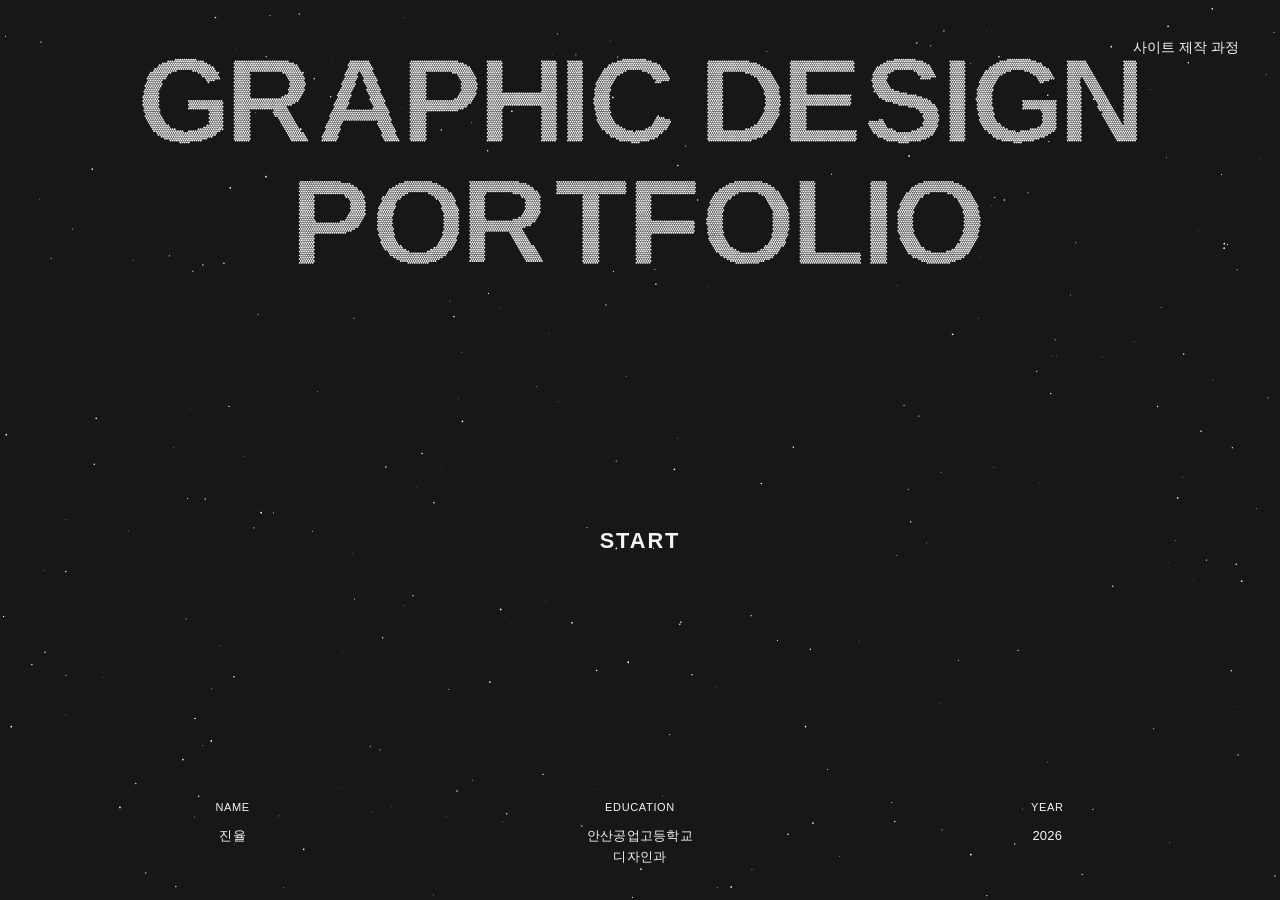
<file: index.html>
<!doctype html><html lang="ko"><head><meta charset="utf-8"><meta name="viewport" content="width=device-width,initial-scale=1"><meta name="theme-color" content="#171717"><title>GRAPHIC DESIGN PORTFOLIO</title><link rel="stylesheet" href="cover.css"><script src="cover-data.js" defer></script><script src="cover.js" defer></script><link rel="stylesheet" href="transition.css"><script src="page-transition.js?v=20261110-render" defer></script><link rel="stylesheet" href="navigation.css?v=20261103-line8"><link rel="stylesheet" href="star-motion.css"><script src="star-motion.js" defer></script><link rel="stylesheet" href="title-particles.css?v=20261103-touch-title"><script src="title-physics.js" defer></script><script src="title-sampling.js" defer></script><script src="title-particles.js?v=20261110-render" defer></script><link rel="stylesheet" href="making.css?v=20261103-mobile6"><script src="making.js" defer></script><script src="touch-feedback.js?v=20261103-mobile6" defer></script></head><body>

<main class="cover page-surface" data-page-surface="home"><button id="making-open" class="making-trigger" type="button" aria-haspopup="dialog" aria-controls="making-dialog" aria-expanded="false">사이트 제작 과정</button><div class="cover-starfield" aria-hidden="true"><div class="star-pointer"><canvas data-cover-stars></canvas></div></div><h1 class="cover-title"><span id="title-first">GRAPHIC DESIGN</span><span id="title-second">PORTFOLIO</span></h1><div class="start-position"><a id="start" href="explore.html" data-fade-link>START</a></div><footer class="cover-footer" aria-label="포트폴리오 정보"><div class="detail"><h2>NAME</h2><p id="name">진율</p></div><div class="detail"><h2>EDUCATION</h2><p><span id="school">안산공업고등학교</span><br><span id="department">디자인과</span></p></div><div class="detail"><h2>YEAR</h2><p id="year">2026</p></div></footer></main><dialog id="making-dialog" class="making-dialog" aria-labelledby="making-title" aria-describedby="making-intro">
  <div class="making-header">
    <h2 id="making-title">이 포트폴리오를 만든 프롬프트</h2>
    <button id="making-close" class="making-close" type="button" autofocus>닫기</button>
  </div>
  <div class="making-body">
    <p id="making-intro" class="making-intro">이 사이트는 아래의 프롬프트를 출발점으로, 디자인과 인터랙션을 반복해서 수정하며 만들었습니다.</p>
    <ol class="making-prompts">
      <li><h3>전체 콘셉트</h3><p>“HTML, CSS, JavaScript로 우주 공간에 작품이 떠 있는 듯한 인터랙티브 시각디자인 포트폴리오를 만들어 줘.”</p></li>
      <li><h3>프로젝트 탐색</h3><p>“현재 작품은 화면 중앙에 크게 배치하고, 주변 작품은 뒤쪽 공간에 작게 배치해 줘. 이동할 때 X축과 Z축, 크기와 투명도가 함께 변하도록 해 줘.”</p></li>
      <li><h3>다양한 조작 방식</h3><p>“드래그, 마우스 휠, 키보드 방향키, 좌우 화살표로 프로젝트를 탐색할 수 있게 해 줘. 첫 작품과 마지막 작품 사이에서만 이동하고 무한 반복은 사용하지 마.”</p></li>
      <li><h3>시작 화면</h3><p>“GRAPHIC DESIGN PORTFOLIO 타이틀과 중앙의 START 버튼, 하단 인적사항으로 구성된 미니멀한 시작 화면을 추가해 줘.”</p></li>
      <li><h3>파티클 타이틀</h3><p>“기존 타이틀의 글꼴과 형태를 유지하면서 작은 원형 입자로 표현해 줘. 마우스 주변에서는 흩어지고, 클릭하면 충격파가 퍼지며, 이후 스프링처럼 원래 위치로 돌아오게 해 줘.”</p></li>
      <li><h3>별 배경</h3><p>“검은 단색 배경 위에 선명한 별을 배치하고, 마우스와 같은 방향으로 별 배경 전체가 부드럽게 움직이도록 해 줘. 텍스트와 버튼은 움직이지 않게 해 줘.”</p></li>
      <li><h3>상세 페이지와 화면 전환</h3><p>“모든 프로젝트에 하나의 공통 상세 템플릿을 사용하고, 이미지와 설명은 데이터 파일에서 관리하게 해 줘. 화면을 이동할 때는 현재 화면이 서서히 사라지며 다음 화면이 드러나는 페이드를 적용해 줘.”</p></li>
      <li><h3>디자인과 반응형</h3><p>“배경은 <code>#171717</code>, 기본 글자색은 <code>#F5F5F5</code>를 사용해 줘. PC 디자인을 유지하면서 모바일에서는 제목 크기와 줄바꿈, 여백을 화면에 맞게 재구성해 줘.”</p></li>
    </ol>
  </div>
</dialog>
</body></html>
</file>
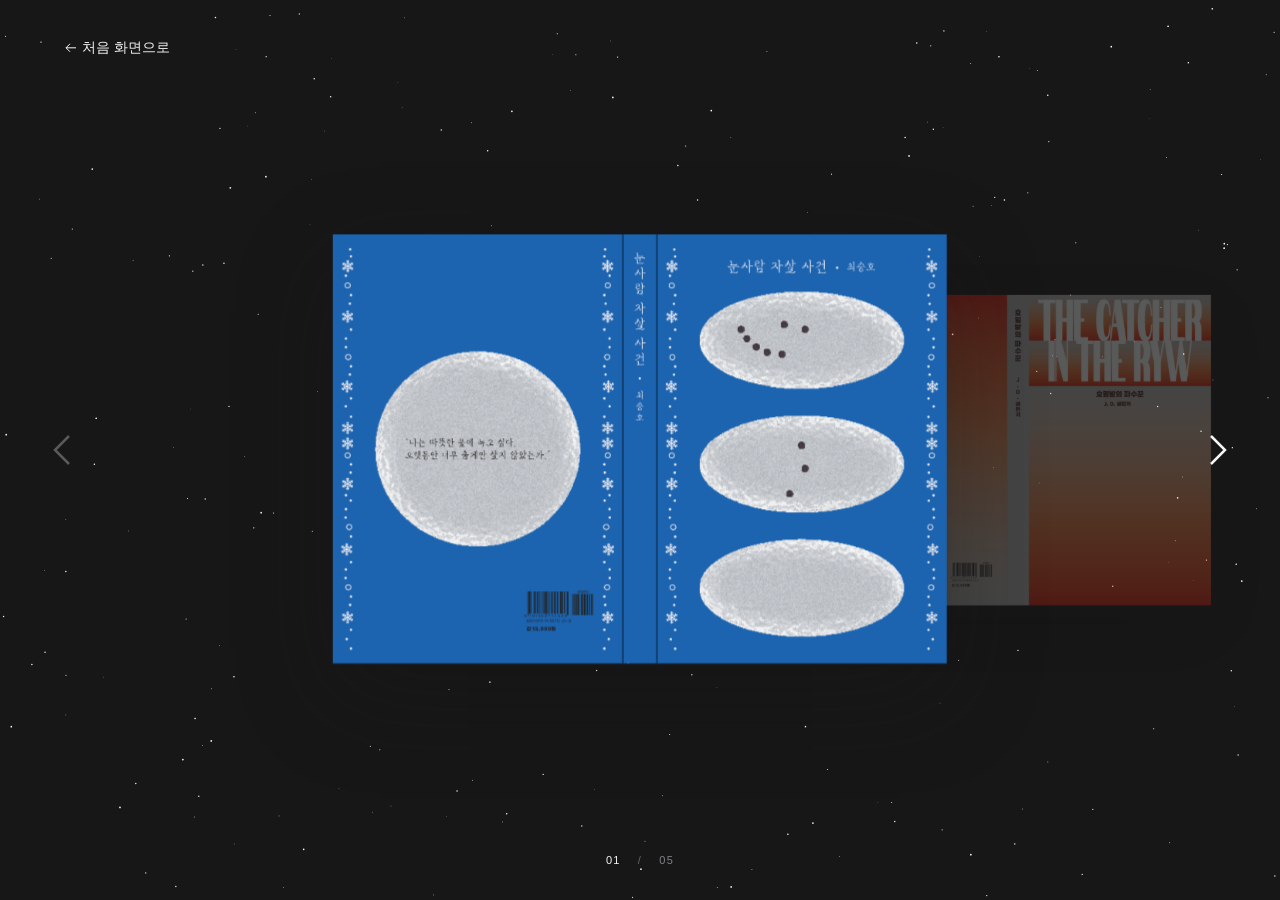
<file: explore.html>
<!doctype html><html lang="ko"><head><meta charset="utf-8"><meta name="viewport" content="width=device-width,initial-scale=1"><meta name="theme-color" content="#171717"><title>포트폴리오</title><link rel="stylesheet" href="style.css?v=20261109-slide"><script src="projects.js?v=20261112-design-titles" defer></script><script src="page-transition.js?v=20261110-render" defer></script><script src="script.js?v=20261110-gallery-raster" defer></script><link rel="stylesheet" href="transition.css"><link rel="stylesheet" href="navigation.css?v=20261103-line8"><script src="icon-alignment.js?v=20261103-line8" defer></script><link rel="stylesheet" href="star-motion.css"><script src="star-motion.js" defer></script><script src="touch-feedback.js?v=20261103-mobile6" defer></script></head><body><div id="explorer" class="explorer page-surface" data-page-surface="explore">
<header class="page-nav"><a id="home" class="page-nav-link" href="index.html" data-fade-link><span class="back-icon" aria-hidden="true"><svg viewBox="0 0 14 14" width="14" height="14" fill="none"><path d="M12 7H2M6 3L2 7L6 11" stroke="currentColor" stroke-width="1"/></svg></span><span class="back-label">처음 화면으로</span></a></header>
<div class="universe" aria-hidden="true"><div class="star-pointer"><canvas id="stars"></canvas></div></div>
<main id="scene" tabindex="0" role="region" aria-roledescription="캐러셀" aria-label="포트폴리오" aria-describedby="instructions"><div id="cards"></div></main>
<button id="previous" class="nav-arrow previous" type="button" aria-label="이전 프로젝트" disabled><svg width="18" height="32" viewBox="0 0 18 32" fill="none" aria-hidden="true"><path d="M16 2 2 16 16 30" stroke="currentColor" stroke-width="2.5" stroke-linecap="butt" stroke-linejoin="miter"/></svg></button>
<button id="next" class="nav-arrow next" type="button" aria-label="다음 프로젝트" disabled><svg width="18" height="32" viewBox="0 0 18 32" fill="none" aria-hidden="true"><path d="M2 2 16 16 2 30" stroke="currentColor" stroke-width="2.5" stroke-linecap="butt" stroke-linejoin="miter"/></svg></button>
<p id="instructions" class="sr-only">좌우 드래그, 이전·다음 버튼, 키보드 좌우 방향키, 마우스 휠로 탐색하세요. 중앙 활성 카드를 클릭하거나 Enter를 누르면 상세 페이지로 이동합니다.</p>
<div class="counter" aria-hidden="true"><span id="current">01</span><span class="divider">/</span><span id="total">05</span></div><p id="announcement" class="sr-only" role="status" aria-live="polite" aria-atomic="true"></p></div></body></html>
</file>
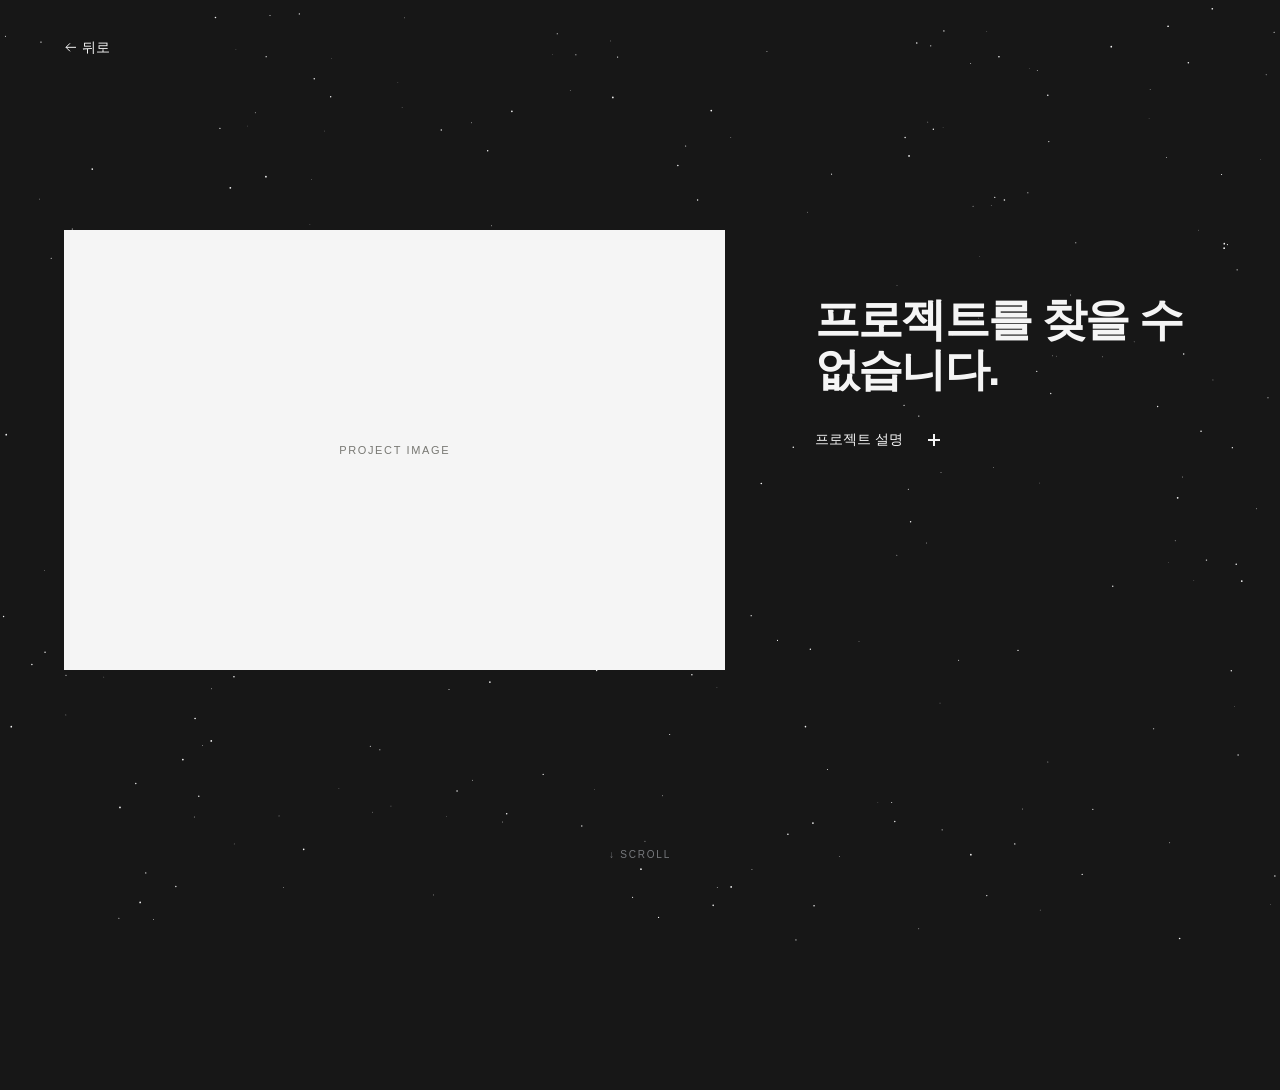
<file: project.html>
<!doctype html><html lang="ko"><head><meta charset="utf-8"><meta name="viewport" content="width=device-width,initial-scale=1"><meta name="theme-color" content="#171717"><title>프로젝트</title><link rel="stylesheet" href="project.css?v=20261110-render"><script src="projects.js?v=20261110-seorin" defer></script><script src="project-tools.js?v=20261109-inline-icons" defer></script><script src="project-case-study.js?v=20261111-sketch-path-fix" defer></script><script src="project.js?v=20261110-used-tools" defer></script><link rel="stylesheet" href="transition.css"><script src="page-transition.js?v=20261110-render" defer></script><link rel="stylesheet" href="navigation.css?v=20261103-line8"><script src="icon-alignment.js?v=20261103-line8" defer></script><link rel="stylesheet" href="star-motion.css"><script src="star-motion.js" defer></script><script src="touch-feedback.js?v=20261103-mobile6" defer></script><link rel="stylesheet" href="project-case-study.css?v=20261111-seorin-squares"></head><body><div class="detail-surface page-surface" data-page-surface="detail"><div class="detail-starfield" aria-hidden="true"><div class="star-pointer"><canvas data-detail-stars></canvas></div></div><header class="page-nav"><a class="page-nav-link" id="back" href="explore.html" data-fade-link><span class="back-icon" aria-hidden="true"><svg viewBox="0 0 14 14" width="14" height="14" fill="none"><path d="M12 7H2M6 3L2 7L6 11" stroke="currentColor" stroke-width="1"/></svg></span><span class="back-label">뒤로</span></a></header><main id="detail"><section class="hero" aria-labelledby="title"><figure id="cover" class="image-box"><span>PROJECT IMAGE</span></figure><div class="info"><h1 id="title">PROJECT 01</h1><button id="intro-button" type="button" aria-expanded="false" aria-controls="intro"><span class="intro-label">프로젝트 설명</span><span id="sign" aria-hidden="true">+</span></button><div id="intro" class="intro" inert><div class="intro-inner"><p id="description"></p></div></div><section id="used-tools" class="used-tools" aria-labelledby="used-tools-title" hidden><h2 id="used-tools-title">사용 도구</h2><div id="tool-logos" class="tool-logos" role="list" aria-label="사용 프로그램"></div></section></div><span class="scroll-hint" aria-hidden="true">↓ SCROLL</span></section><section id="visuals" class="visuals" aria-label="프로젝트 작업물"></section></main></div></body></html>
</file>
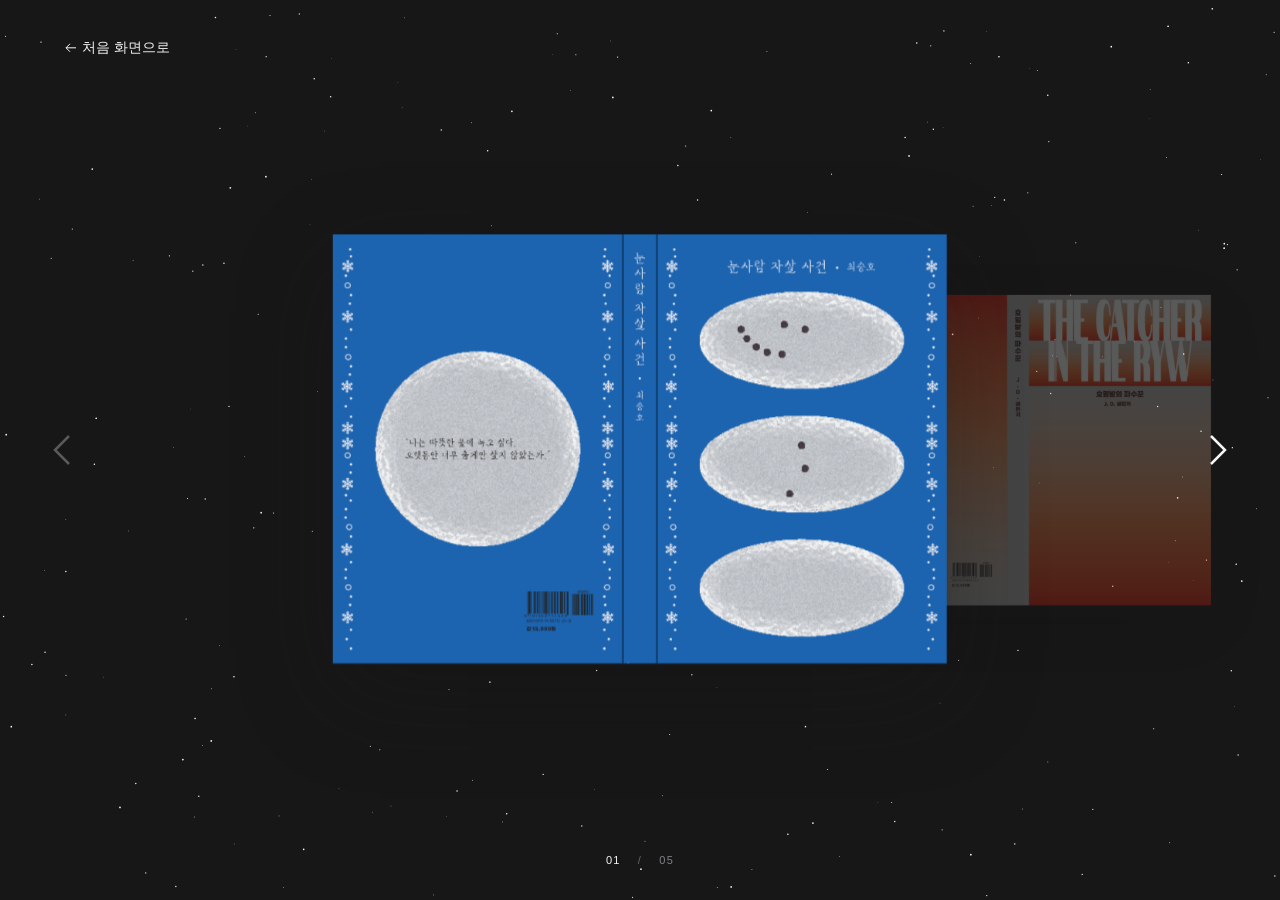
<file: github-upload/explore.html>
<!doctype html><html lang="ko"><head><meta charset="utf-8"><meta name="viewport" content="width=device-width,initial-scale=1"><meta name="theme-color" content="#171717"><title>포트폴리오</title><link rel="stylesheet" href="style.css?v=20261109-slide"><script src="projects.js?v=20261110-gallery-raster" defer></script><script src="page-transition.js?v=20261110-render" defer></script><script src="script.js?v=20261110-gallery-raster" defer></script><link rel="stylesheet" href="transition.css"><link rel="stylesheet" href="navigation.css?v=20261103-line8"><script src="icon-alignment.js?v=20261103-line8" defer></script><link rel="stylesheet" href="star-motion.css"><script src="star-motion.js" defer></script><script src="touch-feedback.js?v=20261103-mobile6" defer></script></head><body><div id="explorer" class="explorer page-surface" data-page-surface="explore">
<header class="page-nav"><a id="home" class="page-nav-link" href="index.html" data-fade-link><span class="back-icon" aria-hidden="true"><svg viewBox="0 0 14 14" width="14" height="14" fill="none"><path d="M12 7H2M6 3L2 7L6 11" stroke="currentColor" stroke-width="1"/></svg></span><span class="back-label">처음 화면으로</span></a></header>
<div class="universe" aria-hidden="true"><div class="star-pointer"><canvas id="stars"></canvas></div></div>
<main id="scene" tabindex="0" role="region" aria-roledescription="캐러셀" aria-label="포트폴리오" aria-describedby="instructions"><div id="cards"></div></main>
<button id="previous" class="nav-arrow previous" type="button" aria-label="이전 프로젝트" disabled><svg width="18" height="32" viewBox="0 0 18 32" fill="none" aria-hidden="true"><path d="M16 2 2 16 16 30" stroke="currentColor" stroke-width="2.5" stroke-linecap="butt" stroke-linejoin="miter"/></svg></button>
<button id="next" class="nav-arrow next" type="button" aria-label="다음 프로젝트" disabled><svg width="18" height="32" viewBox="0 0 18 32" fill="none" aria-hidden="true"><path d="M2 2 16 16 2 30" stroke="currentColor" stroke-width="2.5" stroke-linecap="butt" stroke-linejoin="miter"/></svg></button>
<p id="instructions" class="sr-only">좌우 드래그, 이전·다음 버튼, 키보드 좌우 방향키, 마우스 휠로 탐색하세요. 중앙 활성 카드를 클릭하거나 Enter를 누르면 상세 페이지로 이동합니다.</p>
<div class="counter" aria-hidden="true"><span id="current">01</span><span class="divider">/</span><span id="total">05</span></div><p id="announcement" class="sr-only" role="status" aria-live="polite" aria-atomic="true"></p></div></body></html>
</file>
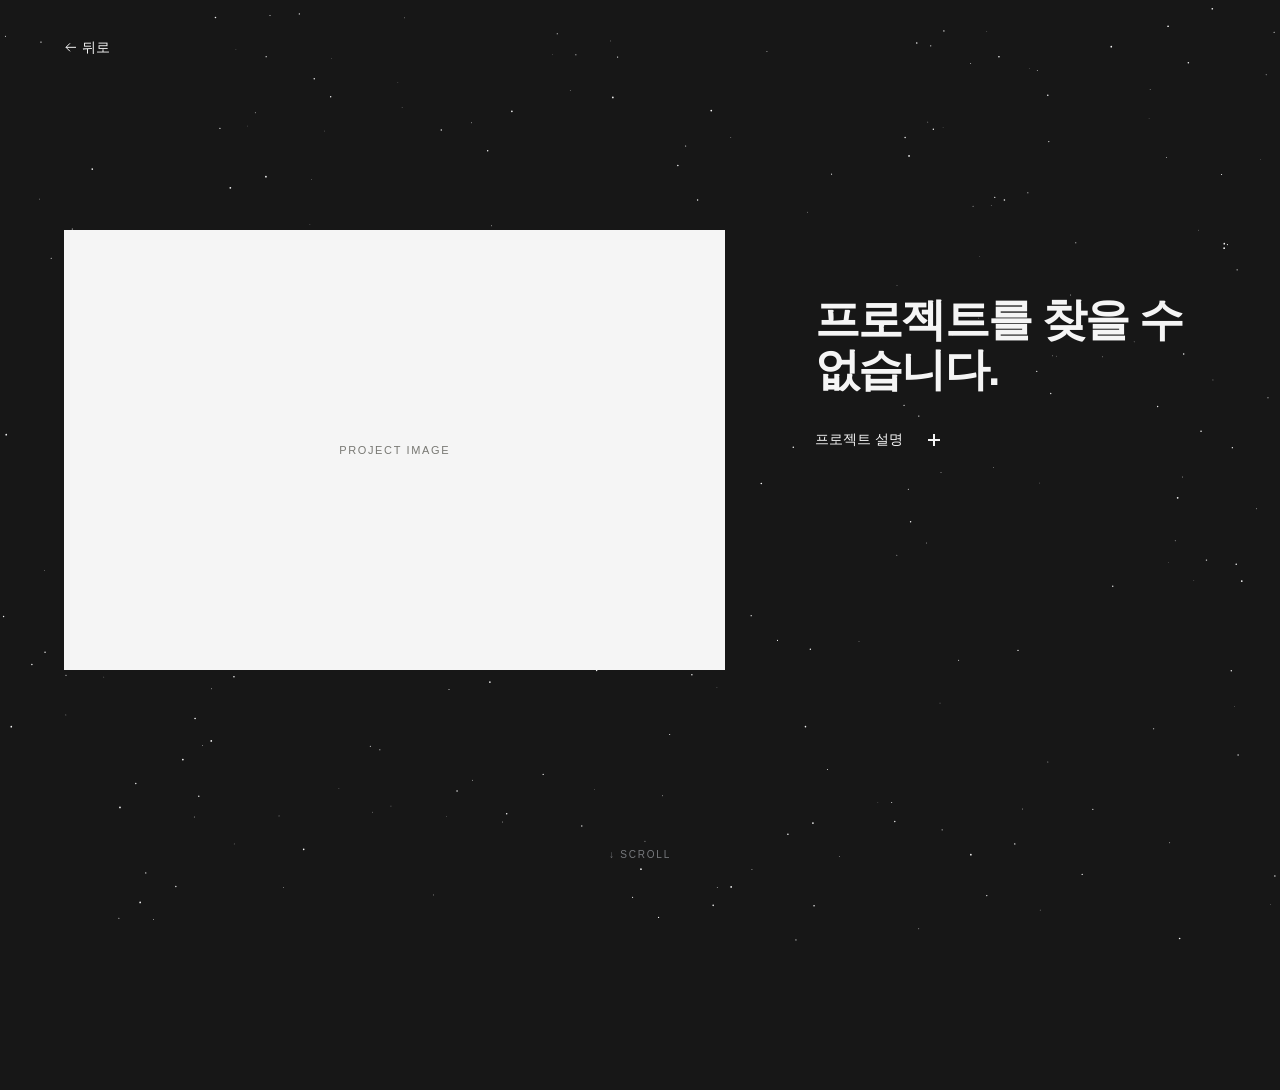
<file: github-upload/project.html>
<!doctype html><html lang="ko"><head><meta charset="utf-8"><meta name="viewport" content="width=device-width,initial-scale=1"><meta name="theme-color" content="#171717"><title>프로젝트</title><link rel="stylesheet" href="project.css?v=20261110-render"><script src="projects.js?v=20261110-seorin" defer></script><script src="project-tools.js?v=20261109-inline-icons" defer></script><script src="project-case-study.js?v=20261111-kaguya-sketch" defer></script><script src="project.js?v=20261110-used-tools" defer></script><link rel="stylesheet" href="transition.css"><script src="page-transition.js?v=20261110-render" defer></script><link rel="stylesheet" href="navigation.css?v=20261103-line8"><script src="icon-alignment.js?v=20261103-line8" defer></script><link rel="stylesheet" href="star-motion.css"><script src="star-motion.js" defer></script><script src="touch-feedback.js?v=20261103-mobile6" defer></script><link rel="stylesheet" href="project-case-study.css?v=20261111-seorin-squares"></head><body><div class="detail-surface page-surface" data-page-surface="detail"><div class="detail-starfield" aria-hidden="true"><div class="star-pointer"><canvas data-detail-stars></canvas></div></div><header class="page-nav"><a class="page-nav-link" id="back" href="explore.html" data-fade-link><span class="back-icon" aria-hidden="true"><svg viewBox="0 0 14 14" width="14" height="14" fill="none"><path d="M12 7H2M6 3L2 7L6 11" stroke="currentColor" stroke-width="1"/></svg></span><span class="back-label">뒤로</span></a></header><main id="detail"><section class="hero" aria-labelledby="title"><figure id="cover" class="image-box"><span>PROJECT IMAGE</span></figure><div class="info"><h1 id="title">PROJECT 01</h1><button id="intro-button" type="button" aria-expanded="false" aria-controls="intro"><span class="intro-label">프로젝트 설명</span><span id="sign" aria-hidden="true">+</span></button><div id="intro" class="intro" inert><div class="intro-inner"><p id="description"></p></div></div><section id="used-tools" class="used-tools" aria-labelledby="used-tools-title" hidden><h2 id="used-tools-title">사용 도구</h2><div id="tool-logos" class="tool-logos" role="list" aria-label="사용 프로그램"></div></section></div><span class="scroll-hint" aria-hidden="true">↓ SCROLL</span></section><section id="visuals" class="visuals" aria-label="프로젝트 작업물"></section></main></div></body></html>
</file>
<file: cover.css>
:root{color-scheme:dark;--black:#171717;--white:#F5F5F5;--font-family:'Segoe UI','Helvetica Neue',Arial,sans-serif;--title-size:clamp(28px,9.5vw,184px);--title-weight:600;--title-tracking:-.04em;--title-leading:1;--start-size:clamp(18px,1.7vw,26px);--start-weight:600;--start-tracking:.09em;--text-leading:1.6;--label-size:11px;--label-tracking:.06em;--body-size:13px;--body-tracking:.02em;--cover-transition:1000ms;background:var(--black);color:var(--white);font-family:var(--font-family)}
*{box-sizing:border-box}html,body{margin:0;width:100%;height:100%;overflow:hidden;background:var(--black)}
#project-frame{position:fixed;inset:0;width:100%;height:100%;border:0;background:var(--black)}
.cover{position:fixed;inset:0;z-index:1;display:grid;grid-template-rows:auto minmax(120px,1fr) auto;gap:24px;padding:clamp(24px,3.2vw,60px);padding-bottom:max(32px,env(safe-area-inset-bottom));overflow:auto;background:var(--black);opacity:1;transition:opacity var(--cover-transition) ease-in-out}
.cover[hidden]{display:none}.cover-title{margin:0;justify-self:center;text-align:center;width:100%;font-size:var(--title-size);font-weight:var(--title-weight);line-height:var(--title-leading);letter-spacing:var(--title-tracking)}.cover-title span{display:block;white-space:nowrap}
.start-position{display:grid;place-items:center;min-height:120px}#start{display:grid;place-items:center;min-width:120px;min-height:48px;padding:12px 18px;color:var(--white);background:transparent;text-decoration:none;text-align:center;font-size:var(--start-size);font-weight:var(--start-weight);line-height:var(--text-leading);letter-spacing:var(--start-tracking);cursor:pointer;-webkit-tap-highlight-color:transparent}#start:active{color:var(--white);background:transparent}#start:focus-visible{outline:1px solid var(--white);outline-offset:7px}
.cover-footer{display:grid;grid-template-columns:repeat(3,minmax(0,1fr));gap:24px;width:100%;text-align:center;align-items:start}.detail{min-width:0}.detail h2{font-size:var(--label-size);font-weight:400;line-height:var(--text-leading);letter-spacing:var(--label-tracking);margin:0 0 10px}.detail p{margin:0;font-size:var(--body-size);font-weight:400;line-height:var(--text-leading);letter-spacing:var(--body-tracking);overflow-wrap:anywhere}body.leaving .cover{opacity:0;pointer-events:none}



@media(prefers-reduced-motion:reduce){.cover,#start{transition:none}#start:hover{scale:1}}
.cover-title > span { display: flex; justify-content: center; column-gap: var(--word-gap, .28em); }
.cover-title .title-word { display: inline-flex; flex: none; column-gap: var(--glyph-gap, .02em); letter-spacing: 0; }
.cover-title .title-glyph { display: inline-block; position: relative; flex: none; letter-spacing: 0; }
.cover-title .title-ink { display: block; position: relative; width: max-content; letter-spacing: 0; }
.cover-title { color: #F5F5F5; }
/* 데스크톱/노트북: 기존 두 줄 구성과 타이포그래피 수치를 유지합니다. */
.cover { overflow-x: hidden; overflow-y: auto; }
/* 태블릿: 긴 첫 줄을 단어별로 분리해 글자 자체를 크게 표시합니다. */
@media (min-width: 768px) and (max-width: 1023px) {
  :root { --title-size: clamp(112px, 15.5vw, 136px); --start-size: 22px; }
  .cover { padding: 36px clamp(28px, 4vw, 42px); gap: 28px; padding-bottom: max(32px, env(safe-area-inset-bottom)); }
}
@media (max-width: 1023px) {
  .cover-title #title-first { flex-direction: column; align-items: center; row-gap: 0; }
}
/* 모바일: 제목·버튼·정보를 각각의 역할에 맞는 크기로 배치합니다. */
@media (max-width: 767px) {
  :root { --title-size: clamp(48px, 15.5vw, 112px); --start-size: 20px; --label-size: 10px; --body-size: 12px; }
  .cover { padding: clamp(24px, 5vw, 34px) clamp(20px, 5vw, 32px); gap: 24px; padding-bottom: max(24px, env(safe-area-inset-bottom)); grid-template-rows: auto minmax(128px, 1fr) auto; }
  #start { min-width: 132px; min-height: 56px; }
  .cover-footer { grid-template-columns: minmax(0, 1fr) max-content minmax(0, 1fr); gap: clamp(8px, 2vw, 14px); align-items: start; }
  .cover-footer .detail:nth-child(n) { grid-column: auto; grid-row: 1; }
  .cover-footer .detail p { white-space: nowrap; overflow-wrap: normal; }
  .cover-footer br { display: none; }
  .cover-footer #school::after { content: ' '; white-space: pre; }
  .detail h2 { margin-bottom: 6px; }
}
/* 높이가 부족하면 같은 크기를 유지하고 내부 세로 스크롤로 접근합니다. */
@media (max-height: 600px) {
  .cover { row-gap: 20px; }
  .start-position { min-height: 120px; }
}
/* 모바일 가로 화면에만 하단 정보를 한 행으로 복원합니다. */
@media (orientation: landscape) and (max-width: 1023px) and (max-height: 500px) {
  .cover-footer {
    grid-template-columns: minmax(0, 1fr) minmax(max-content, 2fr) minmax(0, 1fr);
    gap: clamp(8px, 2vw, 16px);
    align-items: start;
  }
  .cover-footer .detail:nth-child(n) { grid-column: auto; grid-row: 1; }
  .cover-footer .detail h2 { margin-bottom: 6px; font-size: 10px; }
  .cover-footer .detail p { font-size: clamp(10px, 1.8vw, 12px); white-space: nowrap; overflow-wrap: normal; }
  .cover-footer br { display: none; }
  .cover-footer #school::after { content: ' '; white-space: pre; }
}
</file>
<file: transition.css>
:root { --page-fade-duration: 1000ms; }
.page-surface { opacity: 1; transition: opacity var(--page-fade-duration) ease-in-out; }
.page-surface[hidden] { display: none !important; }
.page-frame { position: fixed; inset: 0; width: 100%; height: 100%; border: 0; background: #171717; opacity: 1; z-index: 0; pointer-events: auto; transition: opacity var(--page-fade-duration) ease-in-out; }
.page-leaving { opacity: 0 !important; pointer-events: none !important; }
@media (prefers-reduced-motion: reduce) { .page-surface, .page-frame { transition: none; } }
</file>
<file: navigation.css>
/* 프로젝트 탐색 / 상세 화면의 왼쪽 위 내비게이션 공통 규칙 */
:root { --page-nav-top: 36px; }
.page-nav {
  position: absolute;
  top: 0;
  left: 0;
  z-index: 6;
  margin: 0;
  padding: var(--page-nav-top) clamp(24px, 5vw, 80px);
}
.page-nav-link {
  display: inline-block;
  margin: 0;
  padding: 0;
  border: 0;
  outline: none;
  box-shadow: none;
  text-shadow: none;
  filter: none;
  background: transparent;
  color: #F5F5F5;
  font-family: Arial, 'Noto Sans KR', sans-serif;
  font-size: 14px;
  font-weight: 400;
  line-height: 1.6;
  letter-spacing: 0;
  text-align: left;
  text-decoration: none;
  text-decoration-color: #F5F5F5;
  text-decoration-thickness: 2px;
  text-underline-offset: 5px;
  cursor: pointer;
  -webkit-tap-highlight-color: transparent;
  user-select: none;
  -webkit-user-select: none;
}
.page-nav-link:hover, .page-nav-link:active, .page-nav-link:focus,
.page-nav-link:focus-visible {
  color: #F5F5F5; border: 0; outline: none; box-shadow: none;
  text-shadow: none; background: transparent; text-decoration-line: none;
}
.page-nav-link, #start {
  text-decoration-line: none; text-decoration-color: #F5F5F5;
  text-decoration-thickness: 2px; text-underline-offset: 5px;
  text-decoration-skip-ink: none;
}
#start { text-decoration-thickness: 3px; }
:is(#back, #home) { position: relative; display: inline-flex; align-items: center; gap: .28em; }
:is(#back, #home) .back-icon { display: inline-flex; align-items: center; justify-content: center; flex: none; width: 14px; height: 14px; line-height: 1; }
:is(#back, #home) .back-icon svg { display: block; }
:is(#back, #home)::after { content: ''; position: absolute; left: 0; right: 0; bottom: -3px; height: 2px; background: #F5F5F5; opacity: 0; pointer-events: none; }
:is(#back, #home):hover, :is(#back, #home):focus, :is(#back, #home):focus-visible, :is(#back, #home):active { text-decoration-line: none; }
@media (hover: hover) and (pointer: fine) {
  .page-nav-link:hover:not(:active), #start:hover:not(:active) { text-decoration-line: underline; }
  :is(#back, #home):hover:not(:active) { text-decoration-line: none; }
  :is(#back, #home):hover:not(:active)::after { opacity: 1; }
}
.page-leaving :is(#back, #home)::after, :is(#back, #home):active::after { opacity: 0; }
.page-leaving .page-nav-link, .page-leaving #start, #start:active { text-decoration-line: none; text-shadow: none; }
@media (max-width: 760px) {
  :root { --page-nav-top: 26px; }
  .page-nav { padding: var(--page-nav-top) 6%; }
}
/* 기준 버튼에 적용 중인 터치 처리는 유지합니다. */
:is(#start, #making-open).is-touch-pressed {
  color: #F5F5F5; text-decoration-line: underline;
  text-decoration-color: #F5F5F5; text-decoration-thickness: 2px;
  text-underline-offset: 5px;
}
:is(#back, #home).is-touch-pressed::after { opacity: 1; }
#start.is-touch-pressed { text-decoration-thickness: 3px; }
/* 모바일: 제작 과정 버튼처럼 브라우저 hover와 키보드 포커스에도 반응합니다.
   터치 해제 뒤의 hover 유지 여부 역시 동일하게 브라우저가 결정합니다. */
@media (hover: none), (pointer: coarse) {
  #start:is(:hover, :focus-visible) { text-decoration-line: underline; }
  :is(#back, #home):is(:hover, :focus-visible)::after { opacity: 1; }
  :is(#start, #home, #back) { color: #F5F5F5; }
}
.page-leaving :is(#start, #making-open) { text-decoration-line: none; }
.page-leaving :is(#back, #home)::after { opacity: 0; }
/* 제작 과정 버튼과 같은 흰색을 모든 링크 상태에 명시합니다. */
:is(#home, #back),
:is(#home, #back):is(:link, :visited, :hover, :active, :focus, :focus-visible) {
  color: #F5F5F5;
  -webkit-text-fill-color: #F5F5F5;
  text-decoration-color: #F5F5F5;
}
:is(#home, #back) .back-label,
:is(#home, #back) .back-icon { color: inherit; }
/* 모바일 밑줄은 반투명도가 아닌 표시 여부로 제어합니다. */
@media (hover: none), (pointer: coarse) {
  :is(#home, #back)::after {
    background: #F5F5F5;
    opacity: 1;
    visibility: hidden;
    transform: translateY(var(--underline-pixel-offset, 0px));
  }
  :is(#home, #back):is(:hover, :focus-visible, .is-touch-pressed)::after {
    opacity: 1;
    visibility: visible;
  }
  .page-leaving :is(#home, #back)::after { visibility: hidden; }
}
</file>
<file: star-motion.css>
.cover, .detail-surface { isolation: isolate; }
.cover-starfield, .detail-starfield { position: fixed; inset: -5%; z-index: -1; background: #171717; pointer-events: none; }
.star-pointer { width: 100%; height: 100%; pointer-events: none; will-change: transform; }
.cover-starfield canvas, .detail-starfield canvas { display: block; width: 100%; height: 100%; }
</file>
<file: title-particles.css>
.cover-title { user-select: none; -webkit-user-select: none; touch-action: none; }
.title-particle-canvas { position: fixed; inset: 0; width: 100%; height: 100%; z-index: 1; pointer-events: none; }
.cover-title.particles-ready .title-ink { opacity: 0; }
/* DOM 제목의 글꼴·간격·너비·높이는 그대로 보존하며 읽기 접근성도 유지합니다. */
</file>
<file: making.css>
.making-trigger, .making-close {
  border: 0; padding: 0; background: transparent; color: #F5F5F5;
  font: 400 14px/1.6 Arial, 'Noto Sans KR', sans-serif;
  cursor: pointer; text-decoration: none; text-decoration-thickness: 2px; text-underline-offset: 5px;
  -webkit-tap-highlight-color: transparent;
}
.making-trigger { position: absolute; top: var(--page-nav-top); right: clamp(20px, 3.2vw, 60px); z-index: 3; min-height: 0; }
.making-trigger::before { content: ''; position: absolute; inset: -11px 0; }
.making-trigger:hover, .making-close:hover, .making-trigger:focus-visible, .making-close:focus-visible { outline: none; text-decoration-line: underline; }
.making-dialog {
  width: min(760px, calc(100% - 32px)); max-height: calc(100svh - 40px);
  padding: 0; margin: auto; border: 1px solid #F5F5F530;
  background: #171717; color: #F5F5F5; font-family: var(--font-family);
}
.making-dialog[open] { display: flex; flex-direction: column; }
.making-dialog::backdrop { background: rgb(23 23 23 / .78); }
.making-header { display: flex; align-items: center; justify-content: space-between; gap: 20px; padding: 28px 32px 20px; flex: none; }
.making-header h2 { margin: 0; font-size: 22px; line-height: 1.4; font-weight: 600; letter-spacing: -.02em; }
.making-close { flex: none; min-height: 44px; }
.making-body { overflow-y: auto; overscroll-behavior: contain; padding: 0 32px 32px; min-height: 0; font-size: 14px; line-height: 1.85; }
.making-intro { margin: 0; }
.making-prompts { margin: 28px 0 0; padding-left: 22px; display: grid; gap: 24px; }
.making-prompts h3 { margin: 0; font: inherit; font-weight: 600; }
.making-prompts p { margin: 8px 0 0; }
.making-prompts code { font: inherit; }
@media (max-width: 1023px) {
  .cover { padding-top: 76px; }
}
@media (max-width: 600px) {
  .making-header { padding: 18px 20px 12px; gap: 12px; }
  .making-header h2 { font-size: 19px; }
  .making-body { padding: 0 20px 24px; }
  .making-dialog { max-height: calc(100svh - 24px); }
}
</file>
<file: style.css>
:root{color-scheme:dark;font-family:Arial,sans-serif;background:#171717}*{box-sizing:border-box}html,body{margin:0;width:100%;height:100%;overflow:hidden}body{isolation:isolate}
.universe{position:fixed;inset:-5%;pointer-events:none;background:#171717}#stars{width:100%;height:100%;display:block}
.explorer{position:fixed;inset:0;z-index:1;background:#171717;opacity:1;transition:opacity 1000ms ease-in-out}.explorer.fading-out{opacity:0;pointer-events:none}.explorer[hidden]{display:none}.detail-frame{position:fixed;inset:0;z-index:0;width:100%;height:100%;border:0;background:#171717}
#scene{position:fixed;inset:0;perspective:1100px;perspective-origin:50% 50%;touch-action:none;cursor:grab;outline:none;user-select:none;-webkit-user-select:none;-webkit-tap-highlight-color:transparent}#scene:focus-visible{outline:none}#scene.dragging,#scene.dragging .card{cursor:grabbing}.nav-arrow,.card{-webkit-tap-highlight-color:transparent}.nav-arrow:active:not(:disabled){opacity:1;background:transparent;filter:none}.card:active{filter:none}
.nav-arrow{position:fixed;top:50%;transform:translateY(-50%);z-index:5;display:grid;place-items:center;width:48px;height:64px;padding:0;border:0;background:transparent;color:#F5F5F5;cursor:pointer;opacity:1;touch-action:manipulation}.nav-arrow.previous{left:clamp(8px,3vw,48px)}.nav-arrow.next{right:clamp(8px,3vw,48px)}.nav-arrow:disabled{opacity:.3;cursor:default}.nav-arrow:focus-visible{outline:1px solid #F5F5F580;outline-offset:2px}
#cards{position:absolute;inset:0;transform-style:preserve-3d;pointer-events:none}.card{position:absolute;left:50%;top:50%;--card-width:min(48vw,680px,76vh);width:var(--card-width);aspect-ratio:4/3;margin:0;background:#F5F5F5;backface-visibility:hidden;will-change:transform,opacity;box-shadow:0 30px 90px #17171755;overflow:hidden;pointer-events:none;cursor:default;user-select:none;-webkit-user-select:none;-webkit-user-drag:none}.card.is-active{pointer-events:auto;cursor:pointer}.card img{display:block;width:100%;height:100%;object-fit:cover;pointer-events:none;user-select:none;-webkit-user-select:none;-webkit-user-drag:none}
.counter{position:fixed;bottom:max(34px,env(safe-area-inset-bottom));left:50%;transform:translateX(-50%);display:flex;align-items:center;gap:17px;color:#F5F5F5;font-size:11px;font-variant-numeric:tabular-nums;letter-spacing:.12em;pointer-events:none}.divider{color:#65666a}.counter #total{color:#818287}.sr-only{position:absolute;width:1px;height:1px;padding:0;margin:-1px;overflow:hidden;clip-path:inset(50%);white-space:nowrap;border:0}
@media(max-width:900px){.card{--card-width:min(60vw,76vh)}}@media(max-width:600px){.card{--card-width:min(78vw,80vh)}.counter{bottom:max(28px,env(safe-area-inset-bottom))}.nav-arrow{width:44px;height:56px}.nav-arrow.previous{left:0}.nav-arrow.next{right:0}.nav-arrow svg{width:13px;height:26px}}@media(prefers-reduced-motion:reduce){.explorer{transition:none}}
.card[data-project-id="project-1"]:has(img) { aspect-ratio: 3178 / 2231; }
.card[data-project-id="project-2"]:has(img) { aspect-ratio: 3308 / 2658; }
.card[data-project-id="project-3"]:has(img) { aspect-ratio: 3662 / 2480; }
.card[data-project-id="project-4"]:has(img) {
  aspect-ratio: 4961 / 7016;
  width: min(78vw, 52svh, 480px);
}
.card:is([data-project-id="project-1"], [data-project-id="project-2"], [data-project-id="project-3"], [data-project-id="project-4"]):has(img) { background: transparent; }
.card:is([data-project-id="project-1"], [data-project-id="project-2"], [data-project-id="project-3"], [data-project-id="project-4"]) img { object-fit: contain; }
.card[data-project-id="project-5"]:has(img) {
  width: calc(var(--card-width) * .75);
  aspect-ratio: 1;
  background: transparent;
}
.card[data-project-id="project-5"] img { object-fit: contain; }
.card img { opacity: 0; transition: opacity 180ms ease-out; }
.card img.is-ready { opacity: 1; }
@media (prefers-reduced-motion: reduce) { .card img { transition: none; } }
</file>
<file: project.css>
:root{color-scheme:dark;font-family:Arial,'Noto Sans KR',sans-serif;background:#171717;color:#F5F5F5}*{box-sizing:border-box}body{margin:0}header{position:absolute;top:0;left:0;z-index:2;padding:36px clamp(24px,5vw,80px)}a{color:inherit;text-decoration:none;font-size:14px}a:hover{color:#F5F5F5}a:focus-visible,button:focus-visible{outline:1px solid #F5F5F5;outline-offset:8px}main{width:min(1280px,90%);margin:auto}.hero{min-height:100svh;display:grid;grid-template-columns:minmax(0,1.65fr) minmax(0,1fr);align-items:start;align-content:center;gap:clamp(40px,7vw,110px);position:relative;padding:130px 0}figure{margin:0}.image-box{background:#F5F5F5;color:#787873;display:grid;place-items:center;font-size:11px;letter-spacing:.15em}#cover{aspect-ratio:3/2}.image-box img{display:block;width:100%;max-width:100%}#cover img{height:100%;object-fit:contain}.info{padding-top:clamp(24px,5vw,80px)}h1{margin:0 0 36px;font-size:clamp(28px,3.5vw,52px);line-height:1.12;letter-spacing:-.04em;overflow-wrap:anywhere}button{display:flex;align-items:center;gap:24px;border:0;padding:0;background:none;color:inherit;font:inherit;font-size:14px;cursor:pointer}#sign{display:inline-flex;align-items:center;justify-content:center;width:14px;font-size:20px;line-height:1;transform:translateY(1px)}.intro{display:grid;grid-template-rows:0fr;opacity:0;transition:grid-template-rows .4s ease,opacity .4s ease}.intro.open{grid-template-rows:1fr;opacity:1}.intro-inner{overflow:hidden;min-height:0}.intro p{margin:24px 0 0;font-size:14px;line-height:1.95;color:#a7a7a6;white-space:pre-line;overflow-wrap:anywhere}.scroll-hint{position:absolute;bottom:40px;left:50%;transform:translateX(-50%);font-size:10px;letter-spacing:.18em;color:#77797d}.visuals{width:min(100%,1040px);margin:auto;display:grid;gap:clamp(60px,10vw,150px);padding:50px 0 140px}.visual{width:100%}.visual .image-box{aspect-ratio:3/2}.visual .image-box.has-image{aspect-ratio:auto;background:transparent}.visual img{height:auto}.reveal{opacity:0;transform:translateY(24px);transition:opacity .7s ease,transform .7s ease}.reveal.visible{opacity:1;transform:none}@media(max-width:760px){header{padding:26px 6%}main{width:88%}.hero{grid-template-columns:1fr;gap:32px;padding:112px 0 120px;align-content:center}.info{padding:0}h1{margin-bottom:24px}.scroll-hint{bottom:35px}.visuals{padding-top:25px;padding-bottom:70px}}@media(prefers-reduced-motion:reduce){.intro,.reveal{transition:none}.reveal{opacity:1;transform:none}}
:root { overflow-y: auto; overflow-x: hidden; }
:root { overscroll-behavior-y: contain; }
body { overflow: visible; touch-action: pan-y; }
.detail-surface { position: relative; z-index: 1; min-height: 100svh; background: #171717; }
#sign { position: relative; flex: none; width: 14px; height: 14px; font-size: 0; transform: none; }
#sign::before, #sign::after { content: ''; position: absolute; background: currentColor; }
#sign::before { width: 12px; height: 1.4px; left: 1px; top: 6.3px; }
#sign::after { width: 1.4px; height: 12px; left: 6.3px; top: 1px; }
#intro-button[aria-expanded="true"] #sign::after { display: none; }
#intro-button { min-height: 20px; }
.used-tools { margin-top: 36px; text-align: left; }
.used-tools:not([hidden]) { display: flex; align-items: center; gap: 16px; }
.used-tools h2 { flex: none; margin: 0; padding: 0; color: #F5F5F5; font-family: inherit; font-size: 14px; font-weight: 400; line-height: normal; letter-spacing: normal; }
.tool-logos:not([hidden]) { display: flex; flex-wrap: wrap; align-items: center; gap: 14px; }
.tool-logos > span, .tool-logos img { display: block; width: 26px; height: 26px; flex: none; }
#title { color: #F5F5F5; }
#cover.has-image { aspect-ratio: auto; background: transparent; }
#cover.has-image img { height: auto; }
#cover.has-image:has(> img[src="assets/kaguya-poster-preview.png"]) {
  justify-self: center;
  width: min(100%, 78vw, 52svh, 480px);
}
#cover.has-image:has(> img[src="assets/seorin-logo.png"]) {
  position: relative;
  aspect-ratio: 3 / 2;
}
#cover.has-image > img[src="assets/seorin-logo.png"] {
  position: absolute;
  inset: 0;
  height: 100%;
}
</file>
<file: project-case-study.css>
#detail.case-detail { width: 100%; }
.case-detail > .hero {
  width: min(1280px, 90%);
  margin-inline: auto;
}
.case-detail > .case-study {
  width: 100%;
  display: block;
  padding: 16px max(4.25%, (100% - 1200px) / 2) 32px;
  background: #f7f7f7;
  color: #111;
  color-scheme: light;
  font-family: Arial, 'Noto Sans KR', sans-serif;
  font-size: clamp(14px, 1.42vw, 17px);
  line-height: 1.45;
  word-break: keep-all;
  overflow-wrap: anywhere;
}

.case-study :is(p, ul, dl, dd) { margin: 0; }
.case-study ul { padding: 0; list-style: none; }
.case-section { padding: 16px 0 24px; }
.case-section + .case-section { border-top: 1px solid #111; }
.case-kicker {
  display: flex;
  align-items: center;
  gap: .75em;
  font-weight: 700;
}
.case-kicker strong { font-size: 1.42em; }
.case-kicker span { display: flex; align-items: center; gap: 1em; }
.case-kicker span::before {
  content: '';
  width: 2.25em;
  border-top: 1px solid #111;
}
.case-section h2 {
  margin: 0 0 16px;
  font-size: clamp(23px, 2.9vw, 34px);
  line-height: 1.18;
  letter-spacing: -.025em;
}
.case-columns { display: grid; align-items: stretch; }
.case-process { grid-template-columns: minmax(0, 62.5%); }
.case-design { grid-template-columns: 53% 47%; }
.case-split {
  border-left: 1px solid #111;
  padding-left: clamp(16px, 3.2vw, 38px);
}
.case-sketches {
  display: grid;
  grid-template-columns: repeat(3, minmax(0, 1fr));
  padding-inline-end: 12%;
  gap: 7%;
}
.case-media {
  aspect-ratio: 127 / 188;
  border: 1px solid #111;
}
.case-media.has-artwork { border-color: transparent; }
.case-sketches .case-media {
  position: relative;
  min-width: 0;
  min-height: 0;
}
.case-study[data-project-id="project-5"] .case-sketches .case-media {
  aspect-ratio: 1;
}
.case-sketches .case-media.has-artwork {
  border-color: #111;
  background: #fff;
}
.case-sketches .case-media img {
  position: absolute;
  inset: 0;
}
.case-study[data-project-id="project-2"] .case-sketches .case-media:is(:first-child, :last-child) {
  overflow: hidden;
}
.case-study[data-project-id="project-2"] .case-sketches .case-media:is(:first-child, :last-child) img {
  inset: -1.5px auto auto -1.5px;
  width: calc(100% + 3px);
  height: calc(100% + 3px);
}
.case-media img {
  display: block;
  width: 100%;
  height: 100%;
  object-fit: contain;
}
.case-cover { align-self: start; padding-inline-end: 13.5%; }
.case-cover .case-media { aspect-ratio: 3178 / 2231; }
.case-study[data-project-id="project-4"] .case-cover .case-media {
  /* 기준 북커버 높이에 20%를 더하고 포스터의 원본 비율로 너비를 환산합니다. */
  width: calc(100% * 2231 / 3178 * 1.2 * 4961 / 7016);
}
.case-study[data-project-id="project-5"] .case-cover .case-media {
  /* 정사각형 로고의 한 변을 기준 북커버 높이와 맞춥니다. */
  width: calc(100% * 2231 / 3178);
}
.case-design .case-split { padding-left: clamp(16px, 2.25vw, 32px); }
.case-study .case-notes {
  display: grid;
  grid-template-columns: max-content minmax(0, 1fr);
  gap: 16px;
}
.case-notes dt { font-weight: 700; }
.case-notes dd { font-size: .92em; }
.case-specs {
  display: flex;
  align-items: center;
  flex-wrap: wrap;
  gap: 8px 16px;
  margin-top: 24px;
  border-top: 1px solid #111;
  padding-top: 16px;
  font-size: .8em;
}
.case-study .case-colors { display: flex; flex-wrap: wrap; gap: 8px; }
.case-colors li { display: flex; align-items: center; gap: 4px; }
.case-colors span {
  width: 1.35em;
  height: 1.35em;
  border: 1px solid #111;
  border-radius: 50%;
}
.case-colors .case-gradient-swatch {
  background-repeat: no-repeat;
  background-position: left top;
  background-size: 5000% 100%;
}
.case-font { padding-left: 10px; border-left: 1px solid #111; }
.case-font strong { margin-right: .5em; }
.case-colors .case-gradient span { flex: none; }

@media (max-width: 760px) {
  .case-detail > .hero { width: 88%; }
  .case-detail > .case-study { padding-inline: 6%; }
  .case-columns { grid-template-columns: minmax(0, 1fr); gap: 16px; }
  .case-columns .case-split {
    border-left: 0;
    border-top: 1px solid #111;
    padding: 16px 0 0;
  }
  .case-sketches, .case-cover { padding-inline-end: 0; }
}
</file>
<file: github-upload/style.css>
:root{color-scheme:dark;font-family:Arial,sans-serif;background:#171717}*{box-sizing:border-box}html,body{margin:0;width:100%;height:100%;overflow:hidden}body{isolation:isolate}
.universe{position:fixed;inset:-5%;pointer-events:none;background:#171717}#stars{width:100%;height:100%;display:block}
.explorer{position:fixed;inset:0;z-index:1;background:#171717;opacity:1;transition:opacity 1000ms ease-in-out}.explorer.fading-out{opacity:0;pointer-events:none}.explorer[hidden]{display:none}.detail-frame{position:fixed;inset:0;z-index:0;width:100%;height:100%;border:0;background:#171717}
#scene{position:fixed;inset:0;perspective:1100px;perspective-origin:50% 50%;touch-action:none;cursor:grab;outline:none;user-select:none;-webkit-user-select:none;-webkit-tap-highlight-color:transparent}#scene:focus-visible{outline:none}#scene.dragging,#scene.dragging .card{cursor:grabbing}.nav-arrow,.card{-webkit-tap-highlight-color:transparent}.nav-arrow:active:not(:disabled){opacity:1;background:transparent;filter:none}.card:active{filter:none}
.nav-arrow{position:fixed;top:50%;transform:translateY(-50%);z-index:5;display:grid;place-items:center;width:48px;height:64px;padding:0;border:0;background:transparent;color:#F5F5F5;cursor:pointer;opacity:1;touch-action:manipulation}.nav-arrow.previous{left:clamp(8px,3vw,48px)}.nav-arrow.next{right:clamp(8px,3vw,48px)}.nav-arrow:disabled{opacity:.3;cursor:default}.nav-arrow:focus-visible{outline:1px solid #F5F5F580;outline-offset:2px}
#cards{position:absolute;inset:0;transform-style:preserve-3d;pointer-events:none}.card{position:absolute;left:50%;top:50%;--card-width:min(48vw,680px,76vh);width:var(--card-width);aspect-ratio:4/3;margin:0;background:#F5F5F5;backface-visibility:hidden;will-change:transform,opacity;box-shadow:0 30px 90px #17171755;overflow:hidden;pointer-events:none;cursor:default;user-select:none;-webkit-user-select:none;-webkit-user-drag:none}.card.is-active{pointer-events:auto;cursor:pointer}.card img{display:block;width:100%;height:100%;object-fit:cover;pointer-events:none;user-select:none;-webkit-user-select:none;-webkit-user-drag:none}
.counter{position:fixed;bottom:max(34px,env(safe-area-inset-bottom));left:50%;transform:translateX(-50%);display:flex;align-items:center;gap:17px;color:#F5F5F5;font-size:11px;font-variant-numeric:tabular-nums;letter-spacing:.12em;pointer-events:none}.divider{color:#65666a}.counter #total{color:#818287}.sr-only{position:absolute;width:1px;height:1px;padding:0;margin:-1px;overflow:hidden;clip-path:inset(50%);white-space:nowrap;border:0}
@media(max-width:900px){.card{--card-width:min(60vw,76vh)}}@media(max-width:600px){.card{--card-width:min(78vw,80vh)}.counter{bottom:max(28px,env(safe-area-inset-bottom))}.nav-arrow{width:44px;height:56px}.nav-arrow.previous{left:0}.nav-arrow.next{right:0}.nav-arrow svg{width:13px;height:26px}}@media(prefers-reduced-motion:reduce){.explorer{transition:none}}
.card[data-project-id="project-1"]:has(img) { aspect-ratio: 3178 / 2231; }
.card[data-project-id="project-2"]:has(img) { aspect-ratio: 3308 / 2658; }
.card[data-project-id="project-3"]:has(img) { aspect-ratio: 3662 / 2480; }
.card[data-project-id="project-4"]:has(img) {
  aspect-ratio: 4961 / 7016;
  width: min(78vw, 52svh, 480px);
}
.card:is([data-project-id="project-1"], [data-project-id="project-2"], [data-project-id="project-3"], [data-project-id="project-4"]):has(img) { background: transparent; }
.card:is([data-project-id="project-1"], [data-project-id="project-2"], [data-project-id="project-3"], [data-project-id="project-4"]) img { object-fit: contain; }
.card[data-project-id="project-5"]:has(img) {
  width: calc(var(--card-width) * .75);
  aspect-ratio: 1;
  background: transparent;
}
.card[data-project-id="project-5"] img { object-fit: contain; }
.card img { opacity: 0; transition: opacity 180ms ease-out; }
.card img.is-ready { opacity: 1; }
@media (prefers-reduced-motion: reduce) { .card img { transition: none; } }
</file>
<file: github-upload/transition.css>
:root { --page-fade-duration: 1000ms; }
.page-surface { opacity: 1; transition: opacity var(--page-fade-duration) ease-in-out; }
.page-surface[hidden] { display: none !important; }
.page-frame { position: fixed; inset: 0; width: 100%; height: 100%; border: 0; background: #171717; opacity: 1; z-index: 0; pointer-events: auto; transition: opacity var(--page-fade-duration) ease-in-out; }
.page-leaving { opacity: 0 !important; pointer-events: none !important; }
@media (prefers-reduced-motion: reduce) { .page-surface, .page-frame { transition: none; } }
</file>
<file: github-upload/navigation.css>
/* 프로젝트 탐색 / 상세 화면의 왼쪽 위 내비게이션 공통 규칙 */
:root { --page-nav-top: 36px; }
.page-nav {
  position: absolute;
  top: 0;
  left: 0;
  z-index: 6;
  margin: 0;
  padding: var(--page-nav-top) clamp(24px, 5vw, 80px);
}
.page-nav-link {
  display: inline-block;
  margin: 0;
  padding: 0;
  border: 0;
  outline: none;
  box-shadow: none;
  text-shadow: none;
  filter: none;
  background: transparent;
  color: #F5F5F5;
  font-family: Arial, 'Noto Sans KR', sans-serif;
  font-size: 14px;
  font-weight: 400;
  line-height: 1.6;
  letter-spacing: 0;
  text-align: left;
  text-decoration: none;
  text-decoration-color: #F5F5F5;
  text-decoration-thickness: 2px;
  text-underline-offset: 5px;
  cursor: pointer;
  -webkit-tap-highlight-color: transparent;
  user-select: none;
  -webkit-user-select: none;
}
.page-nav-link:hover, .page-nav-link:active, .page-nav-link:focus,
.page-nav-link:focus-visible {
  color: #F5F5F5; border: 0; outline: none; box-shadow: none;
  text-shadow: none; background: transparent; text-decoration-line: none;
}
.page-nav-link, #start {
  text-decoration-line: none; text-decoration-color: #F5F5F5;
  text-decoration-thickness: 2px; text-underline-offset: 5px;
  text-decoration-skip-ink: none;
}
#start { text-decoration-thickness: 3px; }
:is(#back, #home) { position: relative; display: inline-flex; align-items: center; gap: .28em; }
:is(#back, #home) .back-icon { display: inline-flex; align-items: center; justify-content: center; flex: none; width: 14px; height: 14px; line-height: 1; }
:is(#back, #home) .back-icon svg { display: block; }
:is(#back, #home)::after { content: ''; position: absolute; left: 0; right: 0; bottom: -3px; height: 2px; background: #F5F5F5; opacity: 0; pointer-events: none; }
:is(#back, #home):hover, :is(#back, #home):focus, :is(#back, #home):focus-visible, :is(#back, #home):active { text-decoration-line: none; }
@media (hover: hover) and (pointer: fine) {
  .page-nav-link:hover:not(:active), #start:hover:not(:active) { text-decoration-line: underline; }
  :is(#back, #home):hover:not(:active) { text-decoration-line: none; }
  :is(#back, #home):hover:not(:active)::after { opacity: 1; }
}
.page-leaving :is(#back, #home)::after, :is(#back, #home):active::after { opacity: 0; }
.page-leaving .page-nav-link, .page-leaving #start, #start:active { text-decoration-line: none; text-shadow: none; }
@media (max-width: 760px) {
  :root { --page-nav-top: 26px; }
  .page-nav { padding: var(--page-nav-top) 6%; }
}
/* 기준 버튼에 적용 중인 터치 처리는 유지합니다. */
:is(#start, #making-open).is-touch-pressed {
  color: #F5F5F5; text-decoration-line: underline;
  text-decoration-color: #F5F5F5; text-decoration-thickness: 2px;
  text-underline-offset: 5px;
}
:is(#back, #home).is-touch-pressed::after { opacity: 1; }
#start.is-touch-pressed { text-decoration-thickness: 3px; }
/* 모바일: 제작 과정 버튼처럼 브라우저 hover와 키보드 포커스에도 반응합니다.
   터치 해제 뒤의 hover 유지 여부 역시 동일하게 브라우저가 결정합니다. */
@media (hover: none), (pointer: coarse) {
  #start:is(:hover, :focus-visible) { text-decoration-line: underline; }
  :is(#back, #home):is(:hover, :focus-visible)::after { opacity: 1; }
  :is(#start, #home, #back) { color: #F5F5F5; }
}
.page-leaving :is(#start, #making-open) { text-decoration-line: none; }
.page-leaving :is(#back, #home)::after { opacity: 0; }
/* 제작 과정 버튼과 같은 흰색을 모든 링크 상태에 명시합니다. */
:is(#home, #back),
:is(#home, #back):is(:link, :visited, :hover, :active, :focus, :focus-visible) {
  color: #F5F5F5;
  -webkit-text-fill-color: #F5F5F5;
  text-decoration-color: #F5F5F5;
}
:is(#home, #back) .back-label,
:is(#home, #back) .back-icon { color: inherit; }
/* 모바일 밑줄은 반투명도가 아닌 표시 여부로 제어합니다. */
@media (hover: none), (pointer: coarse) {
  :is(#home, #back)::after {
    background: #F5F5F5;
    opacity: 1;
    visibility: hidden;
    transform: translateY(var(--underline-pixel-offset, 0px));
  }
  :is(#home, #back):is(:hover, :focus-visible, .is-touch-pressed)::after {
    opacity: 1;
    visibility: visible;
  }
  .page-leaving :is(#home, #back)::after { visibility: hidden; }
}
</file>
<file: github-upload/star-motion.css>
.cover, .detail-surface { isolation: isolate; }
.cover-starfield, .detail-starfield { position: fixed; inset: -5%; z-index: -1; background: #171717; pointer-events: none; }
.star-pointer { width: 100%; height: 100%; pointer-events: none; will-change: transform; }
.cover-starfield canvas, .detail-starfield canvas { display: block; width: 100%; height: 100%; }
</file>
<file: github-upload/project.css>
:root{color-scheme:dark;font-family:Arial,'Noto Sans KR',sans-serif;background:#171717;color:#F5F5F5}*{box-sizing:border-box}body{margin:0}header{position:absolute;top:0;left:0;z-index:2;padding:36px clamp(24px,5vw,80px)}a{color:inherit;text-decoration:none;font-size:14px}a:hover{color:#F5F5F5}a:focus-visible,button:focus-visible{outline:1px solid #F5F5F5;outline-offset:8px}main{width:min(1280px,90%);margin:auto}.hero{min-height:100svh;display:grid;grid-template-columns:minmax(0,1.65fr) minmax(0,1fr);align-items:start;align-content:center;gap:clamp(40px,7vw,110px);position:relative;padding:130px 0}figure{margin:0}.image-box{background:#F5F5F5;color:#787873;display:grid;place-items:center;font-size:11px;letter-spacing:.15em}#cover{aspect-ratio:3/2}.image-box img{display:block;width:100%;max-width:100%}#cover img{height:100%;object-fit:contain}.info{padding-top:clamp(24px,5vw,80px)}h1{margin:0 0 36px;font-size:clamp(28px,3.5vw,52px);line-height:1.12;letter-spacing:-.04em;overflow-wrap:anywhere}button{display:flex;align-items:center;gap:24px;border:0;padding:0;background:none;color:inherit;font:inherit;font-size:14px;cursor:pointer}#sign{display:inline-flex;align-items:center;justify-content:center;width:14px;font-size:20px;line-height:1;transform:translateY(1px)}.intro{display:grid;grid-template-rows:0fr;opacity:0;transition:grid-template-rows .4s ease,opacity .4s ease}.intro.open{grid-template-rows:1fr;opacity:1}.intro-inner{overflow:hidden;min-height:0}.intro p{margin:24px 0 0;font-size:14px;line-height:1.95;color:#a7a7a6;white-space:pre-line;overflow-wrap:anywhere}.scroll-hint{position:absolute;bottom:40px;left:50%;transform:translateX(-50%);font-size:10px;letter-spacing:.18em;color:#77797d}.visuals{width:min(100%,1040px);margin:auto;display:grid;gap:clamp(60px,10vw,150px);padding:50px 0 140px}.visual{width:100%}.visual .image-box{aspect-ratio:3/2}.visual .image-box.has-image{aspect-ratio:auto;background:transparent}.visual img{height:auto}.reveal{opacity:0;transform:translateY(24px);transition:opacity .7s ease,transform .7s ease}.reveal.visible{opacity:1;transform:none}@media(max-width:760px){header{padding:26px 6%}main{width:88%}.hero{grid-template-columns:1fr;gap:32px;padding:112px 0 120px;align-content:center}.info{padding:0}h1{margin-bottom:24px}.scroll-hint{bottom:35px}.visuals{padding-top:25px;padding-bottom:70px}}@media(prefers-reduced-motion:reduce){.intro,.reveal{transition:none}.reveal{opacity:1;transform:none}}
:root { overflow-y: auto; overflow-x: hidden; }
:root { overscroll-behavior-y: contain; }
body { overflow: visible; touch-action: pan-y; }
.detail-surface { position: relative; z-index: 1; min-height: 100svh; background: #171717; }
#sign { position: relative; flex: none; width: 14px; height: 14px; font-size: 0; transform: none; }
#sign::before, #sign::after { content: ''; position: absolute; background: currentColor; }
#sign::before { width: 12px; height: 1.4px; left: 1px; top: 6.3px; }
#sign::after { width: 1.4px; height: 12px; left: 6.3px; top: 1px; }
#intro-button[aria-expanded="true"] #sign::after { display: none; }
#intro-button { min-height: 20px; }
.used-tools { margin-top: 36px; text-align: left; }
.used-tools:not([hidden]) { display: flex; align-items: center; gap: 16px; }
.used-tools h2 { flex: none; margin: 0; padding: 0; color: #F5F5F5; font-family: inherit; font-size: 14px; font-weight: 400; line-height: normal; letter-spacing: normal; }
.tool-logos:not([hidden]) { display: flex; flex-wrap: wrap; align-items: center; gap: 14px; }
.tool-logos > span, .tool-logos img { display: block; width: 26px; height: 26px; flex: none; }
#title { color: #F5F5F5; }
#cover.has-image { aspect-ratio: auto; background: transparent; }
#cover.has-image img { height: auto; }
#cover.has-image:has(> img[src="assets/kaguya-poster-preview.png"]) {
  justify-self: center;
  width: min(100%, 78vw, 52svh, 480px);
}
#cover.has-image:has(> img[src="assets/seorin-logo.png"]) {
  position: relative;
  aspect-ratio: 3 / 2;
}
#cover.has-image > img[src="assets/seorin-logo.png"] {
  position: absolute;
  inset: 0;
  height: 100%;
}
</file>
<file: github-upload/project-case-study.css>
#detail.case-detail { width: 100%; }
.case-detail > .hero {
  width: min(1280px, 90%);
  margin-inline: auto;
}
.case-detail > .case-study {
  width: 100%;
  display: block;
  padding: 16px max(4.25%, (100% - 1200px) / 2) 32px;
  background: #f7f7f7;
  color: #111;
  color-scheme: light;
  font-family: Arial, 'Noto Sans KR', sans-serif;
  font-size: clamp(14px, 1.42vw, 17px);
  line-height: 1.45;
  word-break: keep-all;
  overflow-wrap: anywhere;
}

.case-study :is(p, ul, dl, dd) { margin: 0; }
.case-study ul { padding: 0; list-style: none; }
.case-section { padding: 16px 0 24px; }
.case-section + .case-section { border-top: 1px solid #111; }
.case-kicker {
  display: flex;
  align-items: center;
  gap: .75em;
  font-weight: 700;
}
.case-kicker strong { font-size: 1.42em; }
.case-kicker span { display: flex; align-items: center; gap: 1em; }
.case-kicker span::before {
  content: '';
  width: 2.25em;
  border-top: 1px solid #111;
}
.case-section h2 {
  margin: 0 0 16px;
  font-size: clamp(23px, 2.9vw, 34px);
  line-height: 1.18;
  letter-spacing: -.025em;
}
.case-columns { display: grid; align-items: stretch; }
.case-process { grid-template-columns: minmax(0, 62.5%); }
.case-design { grid-template-columns: 53% 47%; }
.case-split {
  border-left: 1px solid #111;
  padding-left: clamp(16px, 3.2vw, 38px);
}
.case-sketches {
  display: grid;
  grid-template-columns: repeat(3, minmax(0, 1fr));
  padding-inline-end: 12%;
  gap: 7%;
}
.case-media {
  aspect-ratio: 127 / 188;
  border: 1px solid #111;
}
.case-media.has-artwork { border-color: transparent; }
.case-sketches .case-media {
  position: relative;
  min-width: 0;
  min-height: 0;
}
.case-study[data-project-id="project-5"] .case-sketches .case-media {
  aspect-ratio: 1;
}
.case-sketches .case-media.has-artwork {
  border-color: #111;
  background: #fff;
}
.case-sketches .case-media img {
  position: absolute;
  inset: 0;
}
.case-study[data-project-id="project-2"] .case-sketches .case-media:is(:first-child, :last-child) {
  overflow: hidden;
}
.case-study[data-project-id="project-2"] .case-sketches .case-media:is(:first-child, :last-child) img {
  inset: -1.5px auto auto -1.5px;
  width: calc(100% + 3px);
  height: calc(100% + 3px);
}
.case-media img {
  display: block;
  width: 100%;
  height: 100%;
  object-fit: contain;
}
.case-cover { align-self: start; padding-inline-end: 13.5%; }
.case-cover .case-media { aspect-ratio: 3178 / 2231; }
.case-study[data-project-id="project-4"] .case-cover .case-media {
  /* 기준 북커버 높이에 20%를 더하고 포스터의 원본 비율로 너비를 환산합니다. */
  width: calc(100% * 2231 / 3178 * 1.2 * 4961 / 7016);
}
.case-study[data-project-id="project-5"] .case-cover .case-media {
  /* 정사각형 로고의 한 변을 기준 북커버 높이와 맞춥니다. */
  width: calc(100% * 2231 / 3178);
}
.case-design .case-split { padding-left: clamp(16px, 2.25vw, 32px); }
.case-study .case-notes {
  display: grid;
  grid-template-columns: max-content minmax(0, 1fr);
  gap: 16px;
}
.case-notes dt { font-weight: 700; }
.case-notes dd { font-size: .92em; }
.case-specs {
  display: flex;
  align-items: center;
  flex-wrap: wrap;
  gap: 8px 16px;
  margin-top: 24px;
  border-top: 1px solid #111;
  padding-top: 16px;
  font-size: .8em;
}
.case-study .case-colors { display: flex; flex-wrap: wrap; gap: 8px; }
.case-colors li { display: flex; align-items: center; gap: 4px; }
.case-colors span {
  width: 1.35em;
  height: 1.35em;
  border: 1px solid #111;
  border-radius: 50%;
}
.case-colors .case-gradient-swatch {
  background-repeat: no-repeat;
  background-position: left top;
  background-size: 5000% 100%;
}
.case-font { padding-left: 10px; border-left: 1px solid #111; }
.case-font strong { margin-right: .5em; }
.case-colors .case-gradient span { flex: none; }

@media (max-width: 760px) {
  .case-detail > .hero { width: 88%; }
  .case-detail > .case-study { padding-inline: 6%; }
  .case-columns { grid-template-columns: minmax(0, 1fr); gap: 16px; }
  .case-columns .case-split {
    border-left: 0;
    border-top: 1px solid #111;
    padding: 16px 0 0;
  }
  .case-sketches, .case-cover { padding-inline-end: 0; }
}
</file>
